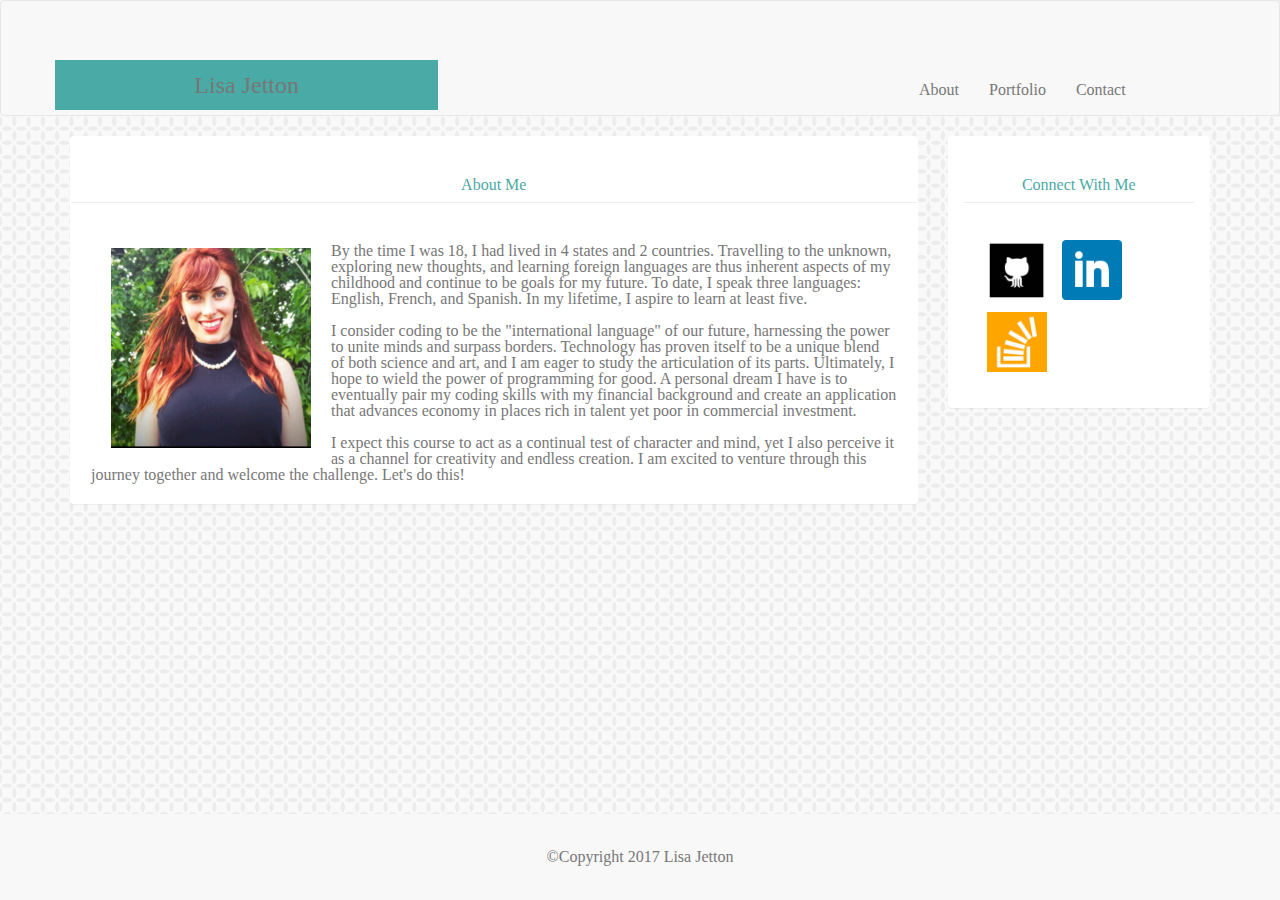
<file: index.html>
<!DOCTYPE html>
<html lang="en-us">
<head>
	<title>Lisa Jetton: Introduction</title>
	<meta charset="UTF-8">
	<meta name="viewport" content="width=device-width, initial-scale=1">
	<meta http-equiv="X-UA-Compatible" content="IE=edge">

	<!-- Linking BOOTSTRAP! -->
	<link rel="stylesheet" href="https://maxcdn.bootstrapcdn.com/bootstrap/3.3.7/css/bootstrap.min.css" integrity="sha384-BVYiiSIFeK1dGmJRAkycuHAHRg32OmUcww7on3RYdg4Va+PmSTsz/K68vbdEjh4u" crossorigin="anonymous"/>

<!-- //// -->
	<!-- Linking the BootSwatch (Color/Silouheutte/Shape) Theme -->
	<link rel="stylesheet" type="text/css" href="https://fonts.googleapis.com/css?family=Source+Sans+Pro:300,400,700,400italic"/>

	<style>
	/*WHY MUST I specify the font size here for the font to be enlarged??!!!!*/
		.page-header {
			color: #4aaaa5;
		}

		.navbar-header {
			margin: 5%;
		}

		.navbar-brand	{
			width: 30%;
			background-color: #4aaaa5;
			position: absolute;
			bottom: 5px;
			font-size: 24px;
			color: #f8f8f8;
		}

		.navbar-nav {
			background-color: #4aaaa5;
		}

		.navbar-right {
			position: absolute;
			bottom: 0px;
			right: 12%;
		}
		
		.nav>li>a {
			background-color: #f8f8f8;
		}

		.nav>li>a:hover {
			background-color: #4aaaa5;
		}

		.panel-heading {
			padding: 0px 15px;
		}

		.panel-body {
			padding: 20px;
		}

		#contactme {
			margin-bottom: 100px;
		}

		#stickyfooter2 {
			background-color: #f8f8f8;
			padding: 15px;
		}

	</style>

<!-- //// -->		
	<link rel="stylesheet" type="text/css" href="assets/css/style.css">
	<link rel="stylesheet" type="text/css" href="assets/css/reset.css">

</head>
<body>
<!-- Starting on the Header HERE! -->
	<nav class="navbar navbar-default">
	    <div class="container">
	    	<div class="navbar-header">
	    		<a class="navbar-brand" href="#">Lisa Jetton</a>
	    	</div>
	    	<ul class="nav navbar-nav navbar-right">
	    		<li><a href="#"> About </a></li>
				<li><a href="portfolio.html"> Portfolio </a></li>
				<li><a href="contact.html"> Contact </a></li>
			</ul>
	    </div>
	</nav>

<!-- Starting on the Main Content of Page HERE! -->
	<div class="container">
		<div class="row">
			<div class="col-xs-12 col-md-9">
				<div class="panel panel-inverse">
					<div class="page-header">
						<h1 class="text-center">About Me</h1>
					</div>
					<div class="panel-body">
						<img id="profilepic" src="assets/images/aboutme.pic1.png" alt="Profile Picture of me"/>
						<p>
							By the time I was 18, I had lived in 4 states and 2 countries.  Travelling to the unknown, exploring new thoughts, and learning foreign languages are thus inherent aspects of my childhood and continue to be goals for my future.  To date, I speak three languages: English, French, and Spanish.  In my lifetime, I aspire to learn at least five.
						</p>
						<br/>
						<p>
							I consider coding to be the "international language" of our future, harnessing the power to unite minds and surpass borders.  Technology has proven itself to be a unique blend of both science and art, and I am eager to study the articulation of its parts.  Ultimately, I hope to wield the power of programming for good.  A personal dream I have is to eventually pair my coding skills with my financial background and create an application that advances economy in places rich in talent yet poor in commercial investment.
						</p>
						<br/>
						<p>
							I expect this course to act as a continual test of character and mind, yet I also perceive it as a channel for creativity and endless creation.  I am excited to venture through this journey together and welcome the challenge. Let's do this!
						</p>
					</div>
				</div>
			</div>
			<div class="col-xs-12 col-md-3" id="contactme">
				<div class="panel panel-inverse">
					<div class="panel-heading">
						<div class="page-header">
							<h3>Connect With Me</h3>
						</div>
					</div>
					<div class="panel-body">
						<a href="https://github.com/JettTech" target="_blank"><img class="socialimage" src="assets/images/github.img" alt="This is a picture of the github logo."/></a>
						<a href="https://www.linkedin.com/in/lisa-jetton-78026626/" target="_blank"><img class="socialimage" src="assets/images/linkedin.img" alt="This is a picture of the linkedin logo."></a>
						<a href="https://stackoverflow.com/users/7795208/lisa-jetton" target="_blank"><img class="socialimage" src="assets/images/stackoverflow.img" alt="This is a picture of the stackoverflow logo."></a>
					</div>
				</div>
			</div>			
		</div>
		<div class="row">
			<div class="col-xs-12">
				<div id="stickyfooter2" class="navbar-fixed-bottom">
					<footer class="panel-body">
							<p class="text-center">©Copyright 2017 Lisa Jetton</p>
					</footer>
				</div>
			</div>		
		</div>	
	</div>
<!-- 
	
	<footer class="footer">
      <div class="container">
        <p class="text-muted">Place sticky footer content here.</p>
      </div>
    </footer> -->
<!-- ????????!!!!!DO WE NEED TO INCLUDE THESE YET?????!!!!!! -->
  <script src="https://ajax.googleapis.com/ajax/libs/jquery/3.2.1/jquery.min.js"></script>
  <script src="https://maxcdn.bootstrapcdn.com/bootstrap/3.3.7/js/bootstrap.min.js"></script>
</body>
</html>
</file>
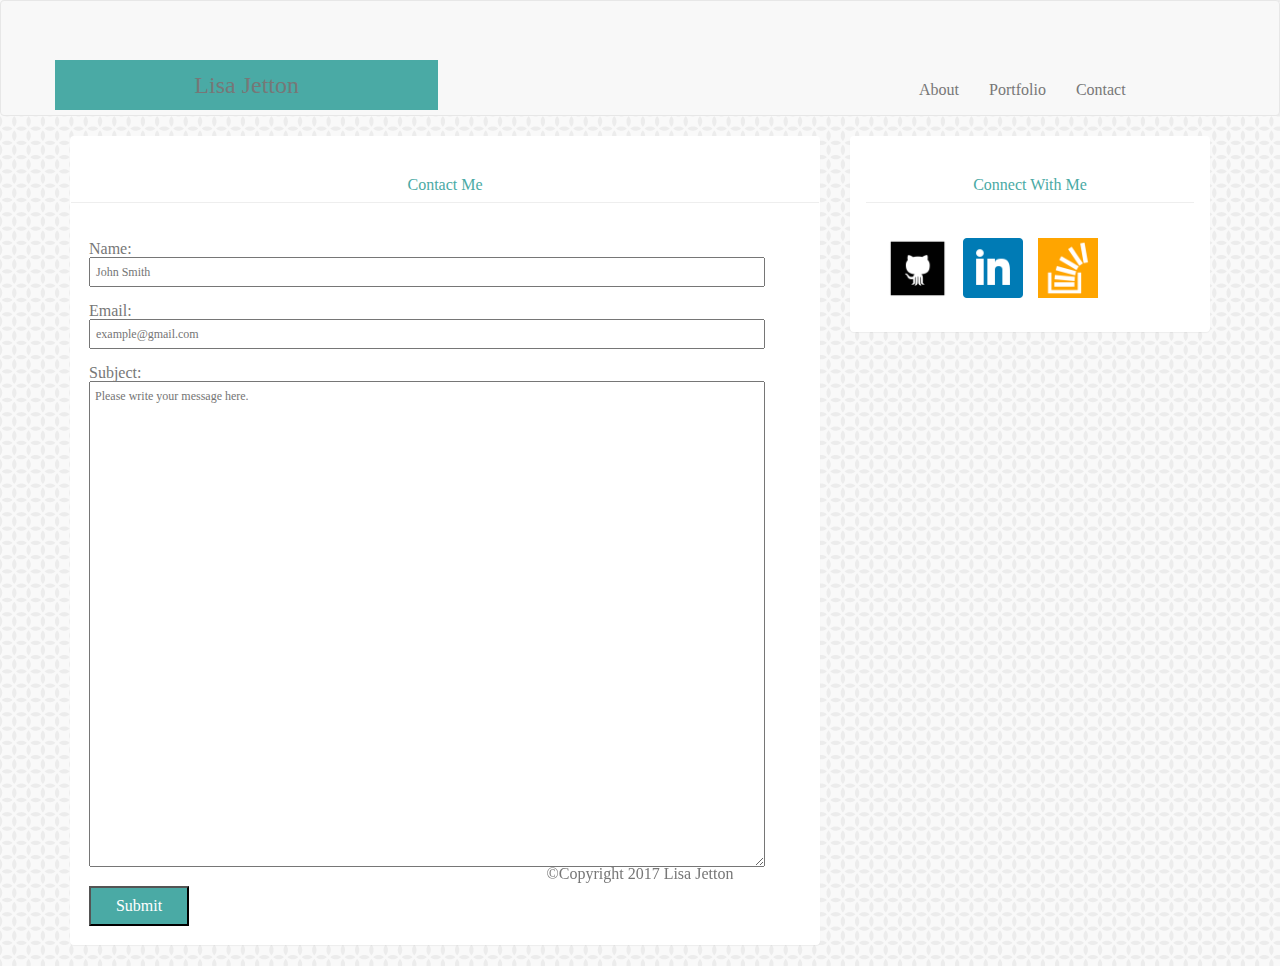
<file: contact.html>
<!DOCTYPE html>
<html lang="en-us">
<head>
	<title>Lisa Jetton: Introduction</title>
	<meta charset="UTF-8">
	<meta name="viewport" content="width=device-width, initial-scale=1">
	<meta http-equiv="X-UA-Compatible" content="IE=edge">

	<!-- Linking BOOTSTRAP! -->
	<link rel="stylesheet" href="https://maxcdn.bootstrapcdn.com/bootstrap/3.3.7/css/bootstrap.min.css" integrity="sha384-BVYiiSIFeK1dGmJRAkycuHAHRg32OmUcww7on3RYdg4Va+PmSTsz/K68vbdEjh4u" crossorigin="anonymous"/>

	<style>
	/*WHY MUST I specify the font size here for the font to be enlarged??!!!!*/
		.page-header {
			color: #4aaaa5;
		}

		.navbar-header {
			margin: 5%;
		}

		.navbar-brand	{
			width: 30%;
			background-color: #4aaaa5;
			position: absolute;
			bottom: 5px;
			font-size: 24px;
			color: #f8f8f8;
		}

		.navbar-nav {
			background-color: #4aaaa5;
		}

		.navbar-right {
			position: absolute;
			bottom: 0px;
			right: 12%;
		}
		
		.nav>li>a {
			background-color: #f8f8f8;
		}

		.nav>li>a:hover {
			background-color: #4aaaa5;
		}

		.panel-heading {
			padding: 0px 15px;
		}

		.panel-body {
			padding: 18px;
		}

		#contactme {
			margin-bottom: 100px;
		}

	</style>

<!-- //// -->		
	<link rel="stylesheet" type="text/css" href="assets/css/style.css">
	<link rel="stylesheet" type="text/css" href="assets/css/reset.css">

</head>
<body>
<!-- Starting on the Header HERE...!! -->
	<nav class="navbar navbar-default">
	    <div class="container">
	    	<div class="navbar-header">
	    		<a class="navbar-brand" href="#">Lisa Jetton</a>
	    	</div>
	    	<ul class="nav navbar-nav navbar-right">
	    		<li><a href="index.html"> About </a></li>
				<li><a href="portfolio.html"> Portfolio </a></li>
				<li><a href="contact.html"> Contact </a></li>
			</ul>
	    </div>
	</nav>

<!-- Starting on the Main Content of Page HERE...!! -->
<div class="container">
		<div class="row">
			<div class="col-sm-7 col-md-8">
				<div class="panel panel-inverse">
					<div class="page-header">
						<h1 class="text-center">Contact Me</h1>
					</div>
					<div class="panel-body">
						<article>
							<form>
								Name:
								<br/>
								<input type="text" name="name" placeholder=" John Smith">
								<br/>
								<br/>
								Email:
								<br/>
								<input type="email" name="mail" placeholder=" example@gmail.com">
								<br/>
								<br/>
								Subject:
								<br/>
								<textarea name="message" rows="20" cols="50" placeholder=" Please write your message here."></textarea>
								<br/>
								<br/>
								<button href="#" type="button" ondblclick="Are you sure you would like to submit?">Submit</button>
							</form>
						</article>
					</div>
				</div>
			</div>
			<div class="col-sm-5 col-md-4" id="contactme">
				<div class="panel panel-inverse">
					<div class="panel-heading">
						<div class="page-header">
							<h3 class=>Connect With Me</h3>
						</div>
					</div>
					<div class="panel-body">
						<a href="https://github.com/JettTech" target="_blank"><img class="socialimage" src="assets/images/github.img" alt="This is a picture of the github logo."/></a>
						<a href="https://www.linkedin.com/in/lisa-jetton-78026626/" target="_blank"><img class="socialimage" src="assets/images/linkedin.img" alt="This is a picture of the linkedin logo."></a>
						<a href="https://stackoverflow.com/users/7795208/lisa-jetton" target="_blank"><img class="socialimage" src="assets/images/stackoverflow.img" alt="This is a picture of the stackoverflow logo."></a>
					</div>
				</div>
			</div>			
		</div>
		<div class="row">
			<div class="col-xs-12">
				<div id="stickyfooter2" class="navbar-fixed-bottom">
					<footer class="panel-body">
							<p class="text-center">©Copyright 2017 Lisa Jetton</p>
					</footer>
				</div>
			</div>		
		</div>	
	</div>
<!-- 
	
	<footer class="footer">
      <div class="container">
        <p class="text-muted">Place sticky footer content here.</p>
      </div>
    </footer> -->
<!-- ????????!!!!!DO WE NEED TO INCLUDE THESE YET?????!!!!!! -->
  <script src="https://ajax.googleapis.com/ajax/libs/jquery/3.2.1/jquery.min.js"></script>
  <script src="https://maxcdn.bootstrapcdn.com/bootstrap/3.3.7/js/bootstrap.min.js"></script>
</body>
</html>
</file>
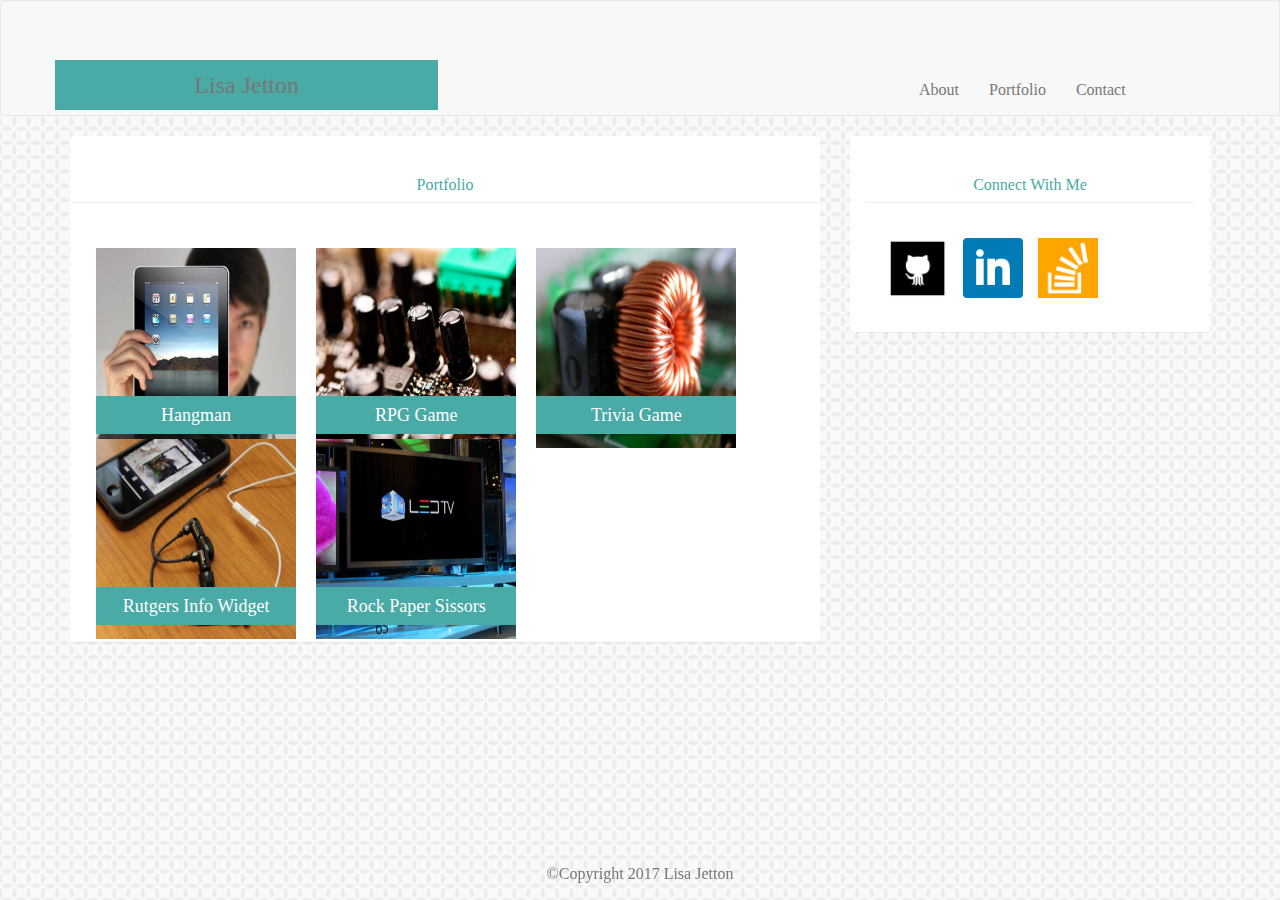
<file: portfolio.html>
<!DOCTYPE html>
<html lang="en-us">
<head>
	<title>Lisa Jetton: Introduction</title>
	<meta charset="UTF-8">
	<meta name="viewport" content="width=device-width, initial-scale=1">
	<meta http-equiv="X-UA-Compatible" content="IE=edge">

	<!-- Linking BOOTSTRAP! -->
	<link rel="stylesheet" href="https://maxcdn.bootstrapcdn.com/bootstrap/3.3.7/css/bootstrap.min.css" integrity="sha384-BVYiiSIFeK1dGmJRAkycuHAHRg32OmUcww7on3RYdg4Va+PmSTsz/K68vbdEjh4u" crossorigin="anonymous"/>

	<style>
	/*WHY MUST I specify the font size here for the font to be enlarged??!!!!*/
		.page-header {
			color: #4aaaa5;
		}

		.navbar-header {
			margin: 5%;
		}

		.navbar-brand	{
			width: 30%;
			background-color: #4aaaa5;
			position: absolute;
			bottom: 5px;
			font-size: 24px;
			color: #f8f8f8;
		}

		.navbar-nav {
			background-color: #4aaaa5;
		}

		.navbar-right {
			position: absolute;
			bottom: 0px;
			right: 12%;
		}
		
		.nav>li>a {
			background-color: #f8f8f8;
		}

		.nav>li>a:hover {
			background-color: #4aaaa5;
		}

		.panel-heading {
			padding: 0px 15px;
		}

		.panel-body {
			padding: 18px;
		}

		#contactme {
			margin-bottom: 100px;
		}

	</style>

<!-- //// -->		
	<link rel="stylesheet" type="text/css" href="assets/css/style.css">
	<link rel="stylesheet" type="text/css" href="assets/css/reset.css">

</head>
<body>
<!-- Starting on the Header HERE...!! -->
	<nav class="navbar navbar-default">
	    <div class="container">
	    	<div class="navbar-header">
	    		<a class="navbar-brand" href="#">Lisa Jetton</a>
	    	</div>
	    	<ul class="nav navbar-nav navbar-right">
	    		<li><a href="index.html"> About </a></li>
				<li><a href="portfolio.html"> Portfolio </a></li>
				<li><a href="contact.html"> Contact </a></li>
			</ul>
	    </div>
	</nav>

<!-- Starting on the Main Content of Page HERE...!! -->
<div class="container">
		<div class="row">
			<div class="col-sm-7 col-md-8">
				<div class="panel panel-inverse">
					<div class="page-header">
						<h1 class="text-center">Portfolio</h1>
					</div>
					<div class="panel-body">
						<section>
							<div id="port-block">
								<div class="port-img">
									<img src="assets/images/profile.p1.jpg" alt="Hangman Icon.">
									<h4 class="image-title">Hangman</h4>
								</div>
								<div class="port-img">
									<img src="assets/images/profile.p2.jpg" alt="RPG Game Icon.">
									<h4 class="image-title">RPG Game</h4>
								</div>
								<div class="port-img">
									<img src="assets/images/profile.p3.jpg" alt="Trivia Game Icon.">
									<h4 class="image-title">Trivia Game</h4>							
								</div>
								<div class="port-img">
									<img src="assets/images/profile.p4.jpg" alt="Rutgers Info Widget Icon.">
									<h4 class="image-title">Rutgers Info Widget</h4>
								</div>
								<div class="port-img">
									<img src="assets/images/profile.p5.jpg" alt="Rock Paper Sissors Icon.">
									<h4 class="image-title">Rock Paper Sissors</h4>
								</div>
							</div>
						</section>
					</div>
				</div>
			</div>
			<div class="col-sm-5 col-md-4" id="contactme">
				<div class="panel panel-inverse">
					<div class="panel-heading">
						<div class="page-header">
							<h3 class=>Connect With Me</h3>
						</div>
					</div>
					<div class="panel-body">
						<a href="https://github.com/JettTech" target="_blank"><img class="socialimage" src="assets/images/github.img" alt="This is a picture of the github logo."/></a>
						<a href="https://www.linkedin.com/in/lisa-jetton-78026626/" target="_blank"><img class="socialimage" src="assets/images/linkedin.img" alt="This is a picture of the linkedin logo."></a>
						<a href="https://stackoverflow.com/users/7795208/lisa-jetton" target="_blank"><img class="socialimage" src="assets/images/stackoverflow.img" alt="This is a picture of the stackoverflow logo."></a>
					</div>
				</div>
			</div>			
		</div>
		<div class="row">
			<div class="col-xs-12">
				<div id="stickyfooter2" class="navbar-fixed-bottom">
					<footer class="panel-body">
							<p class="text-center">©Copyright 2017 Lisa Jetton</p>
					</footer>
				</div>
			</div>		
		</div>	
	</div>
<!-- 
	
	<footer class="footer">
      <div class="container">
        <p class="text-muted">Place sticky footer content here.</p>
      </div>
    </footer> -->
<!-- ????????!!!!!DO WE NEED TO INCLUDE THESE YET?????!!!!!! -->
  <script src="https://ajax.googleapis.com/ajax/libs/jquery/3.2.1/jquery.min.js"></script>
  <script src="https://maxcdn.bootstrapcdn.com/bootstrap/3.3.7/js/bootstrap.min.js"></script>
</body>
</html>
</file>
<file: assets/css/style.css>
* {
	box-sizing: border-box;
	text-align: left;	
}

body {
	width: 100%;
	font-family: "Arial", "Helvetica Neue", "Helvetica", sans-serif;
	line-height: 150%;
	color: #777777;
	background-color: #ffffff;
	border-color: #dddddd;
	border: 10px;
	background-image: url("../images/vintage-leaves/vintage-leaves.png");
	text-align: center;
}

/*.container {
	width: 100%
	margin: auto;
}*/

header {
	font-family: "Georgia", Times, "Times New Roman", serif;
	color: #777;
	padding: 55px;
	background-color: #ffffff;
	border: 20px;
	border-color: #cccccc; 
	display: block;
	border-bottom-style: solid; 
	border-bottom-width: 3px;
	border-bottom-color: #cccccc;
}

.wrapper {
	display: block;
}

#header-name {
	float: left;
	color: white;
	padding: 30px 40px;
	position: absolute;
	top: 1%;
	left: 8%;
	background-color: #4aaaa5;
	z-index: 2;
}

#navitems {
	float: right;
	padding: 3%;
    background-color: #ffffff;
    color: #777;
    margin: -3%;
    padding-bottom: 0px;
    z-index: 1;
}

li {
	list-style-type: none;
}

a {
	float: left;
	display: inline-block;
	margin: 10px;
}

nav a {
	display: block;
	text-align: center;
	text-decoration: none;
	color: #777;
	background-color: white;
}

nav a:hover {
	color: #4aaaa5;
	background-color: white;
}

nav a:visted {
	color: #777;
	background-color: white;
}

ul li {
	float: left;
	display: inline-block;
}

h1 {
	font-family: "Georgia", Times, "Times New Roman", serif;
	font-size: 32px;
}

h2 {
	font-family: "Georgia", Times, "Times New Roman", serif;
	font-size: 32px;
	color: #4aaaa5;
	position: relative;
	left: 1px;
}

h3 {
	font-family: "Georgia", Times, "Times New Roman", serif;
	font-size: 24px;
	color: #4aaaa5;
	text-align: center;
	padding-top: 10px;

}

input {
	width: 95%;
	font-family: "Georgia", Times, "Times New Roman", serif;
	font-size: 12px;
	line-height: 200%
}

textarea {
	width: 95%;
	font-family: "Georgia", Times, "Times New Roman", serif;
	font-size: 12px;
	line-height: 200%
}

#socialimages {
	margin-left: 10%;
/*	vertical-align: middle;*/
}

#socialimages a {
	float: left;
	display: inline-block;
	margin: 3%;
}

.socialimage {
	float: left;
	display: inline;
	width: 60px;
	height: 60px;
	margin: 15px;
	margin-left: 25%;
	margin-top: -5%;
}

#asidecontact {
	width: 30%;
	height: 35%;
	float: right;
	padding: 20px 20px;
	background-color: #ffffff;
	text-align: center;
	margin-right: 2%;
	border-style: solid;
	border-width: 2px;
	border-color: #dddddd;
}

#main-section {
	text-align: center;
	width: 65%;
	margin: 30px 20px 50px 100px;
}

#main-content {
	float: left;
	width: 80%;
	padding: 50px 40px;
	margin-left: -1vw;
	margin-bottom: 50px;
	background-color: #ffffff;
	border-style: solid;
	border-width: 2px;
	border-color: #dddddd;
}

#articleline1 {
	height: 3px;
	width: 100%;
	margin: 5%;
	background-color: #eee;
	position: relative;
	left: -23px;
}

.port-img {
	width: 205px;
	margin: 1%;
	margin-right: 8px;
	margin-bottom: -8%;
	float: left;
}

.port-img img {
	height: 200px;
	width: 200px;
}

.image-title {
	position: relative;
	bottom: 55px;
	width: 200px;
	font-family: "Georgia", Times, "Times New Roman", serif;
	text-align: center;
	font-size: 18px;
	color: white;
	padding: 10px;
	background-color: #4aaaa5;
}

#asideline2 {
	height: 2px;
	width: 100%;
	margin: 5%;
	background-color: #eee;
	position: relative;
	left: -15px;
}

#profilepic {
	float: left;
	width: 200px;
	height: 200px;
	margin: 5px 20px;
}

button {
	text-align: center;	
	color: white;
	padding: 10px;
	background-color: #4aaaa5;
	width: 100px;
}

button:hover {
	color: #4aaaa5;
	text-align: center;
	background-color: white;
	border-style: solid;
	border-width: 2px;
	border-color: #4aaaa5;
}

#stickyfooter {
	clear: both;
	overflow: auto;
	padding: 30px;
	text-align: center;
	background-color: #666666;
	color: white;
	width: 100%;
	border-top-style: solid; 
	border-top-width: 5px;
	border-top-color: #4aaaa5;
	margin: 0px;
	margin-bottom: -15%;
}

#copyright {
	font-size: 12px;
	text-align: center;
}
</file>
